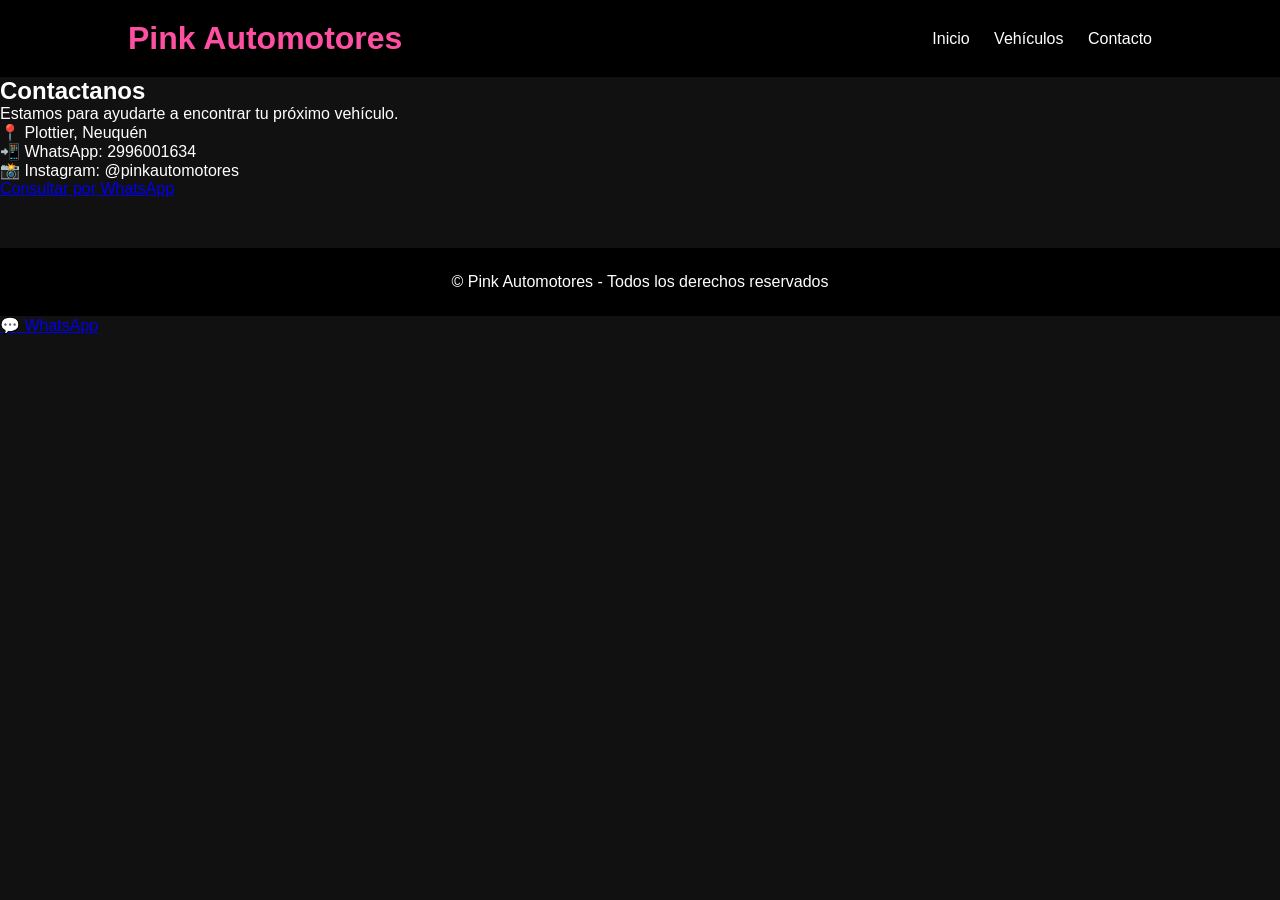
<file: contacto.html>
<!DOCTYPE html>
<html lang="es">
<head>
    <meta charset="UTF-8">
    <meta name="viewport" content="width=device-width, initial-scale=1.0">
    <title>Contacto | Pink Automotores</title>
    <link rel="stylesheet" href="css/styles.css">
</head>

<body>

<header>
    <h1>Pink Automotores</h1>
    <nav>
        <a href="index.html">Inicio</a>
        <a href="vehiculos.html">Vehículos</a>
        <a href="contacto.html">Contacto</a>
    </nav>
</header>

<section class="contacto">
    <h2>Contactanos</h2>
    <p>Estamos para ayudarte a encontrar tu próximo vehículo.</p>

    <div class="datos-contacto">
        <p>📍 Plottier, Neuquén</p>
        <p>📲 WhatsApp: 2996001634</p>
        <p>📸 Instagram: @pinkautomotores</p>
    </div>

    <a class="boton-whatsapp" href="https://wa.me/542996001634" target="_blank">
        Consultar por WhatsApp
    </a>
</section>

<footer>
    <p>© Pink Automotores - Todos los derechos reservados</p>
</footer>
<a class="whatsapp-flotante" href="https://wa.me/542996001634" target="_blank">
    💬 WhatsApp
</a>
</body>
</html>
</file>
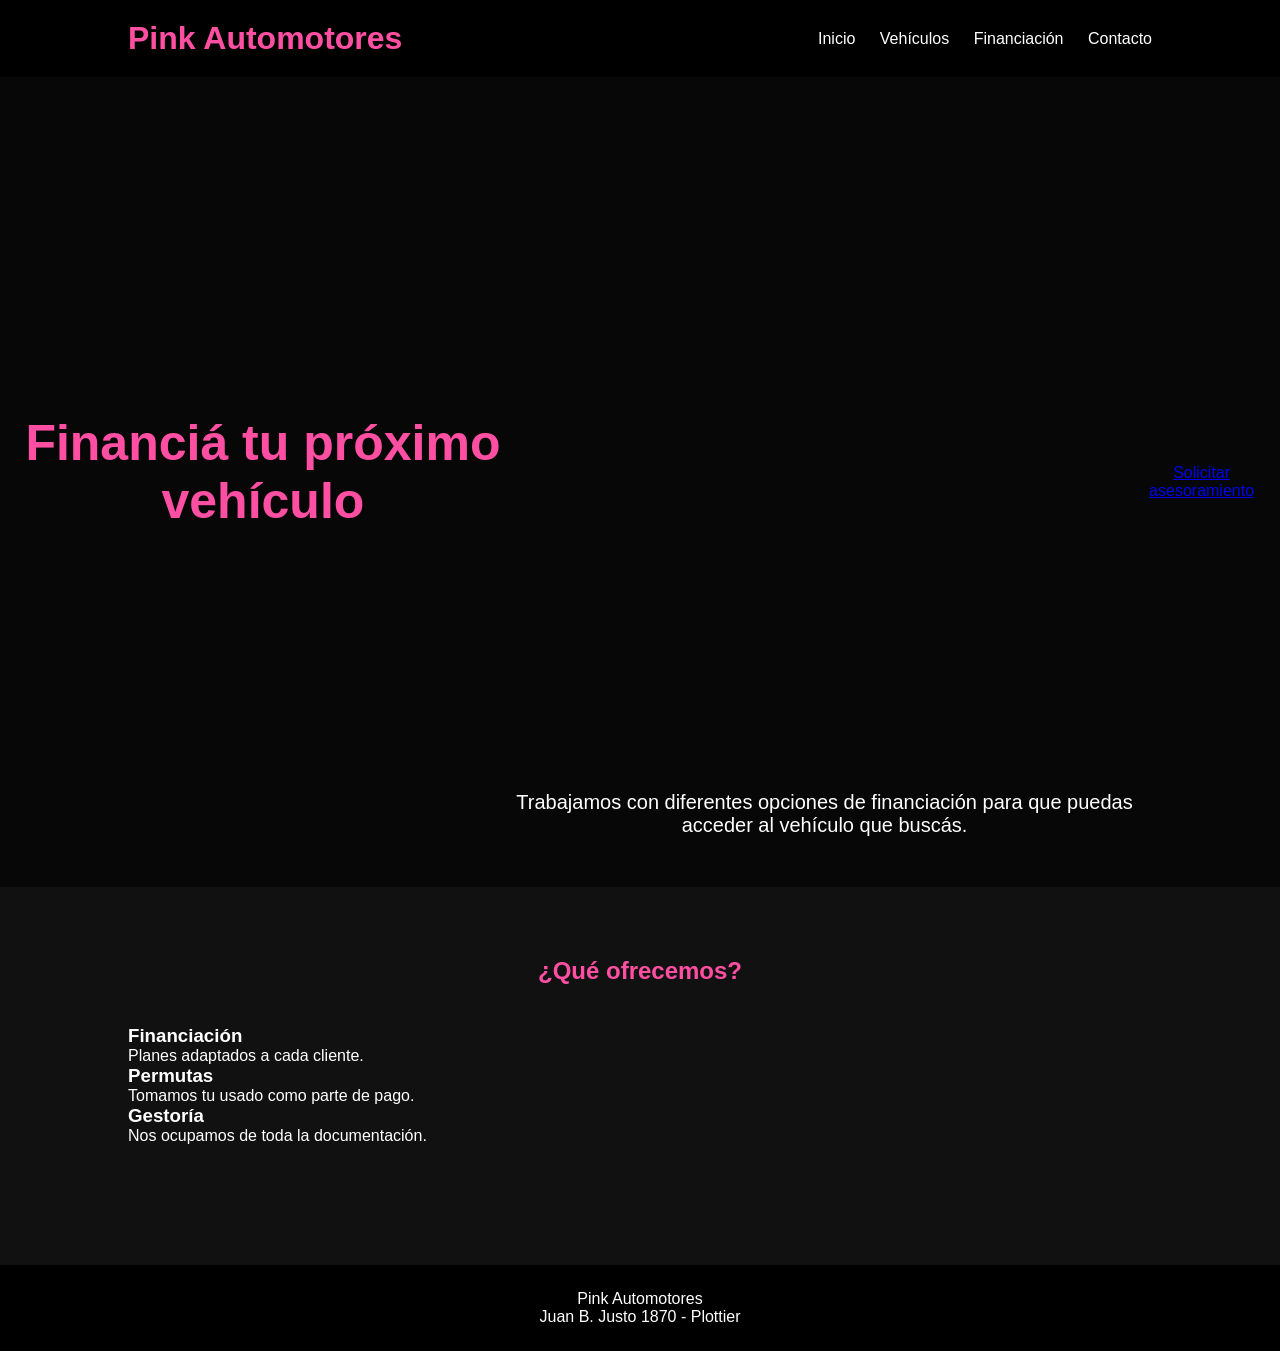
<file: financiacion.html>
<!DOCTYPE html>
<html lang="es">
<head>
<meta charset="UTF-8">
<meta name="viewport" content="width=device-width, initial-scale=1.0">
<title>Financiación | Pink Automotores</title>

<link rel="stylesheet" href="css/styles.css">

</head>

<body>

<header>

<h1>Pink Automotores</h1>

<nav>

<a href="index.html">Inicio</a>
<a href="vehiculos.html">Vehículos</a>
<a href="financiacion.html">Financiación</a>
<a href="contacto.html">Contacto</a>

</nav>

</header>

<section class="hero">

<h2>Financiá tu próximo vehículo</h2>

<p>

Trabajamos con diferentes opciones de financiación para que puedas acceder al vehículo que buscás.

</p>

<a class="btn"
href="https://wa.me/5492996001634"
target="_blank">

Solicitar asesoramiento

</a>

</section>

<section class="destacados">

<h2>¿Qué ofrecemos?</h2>

<div class="cards">

<div class="card">

<h3>Financiación</h3>

<p>Planes adaptados a cada cliente.</p>

</div>

<div class="card">

<h3>Permutas</h3>

<p>Tomamos tu usado como parte de pago.</p>

</div>

<div class="card">

<h3>Gestoría</h3>

<p>Nos ocupamos de toda la documentación.</p>

</div>

</div>

</section>

<footer>

<p>

Pink Automotores

<br>

Juan B. Justo 1870 - Plottier

</p>

</footer>

<script src="js/script.js"></script>

</a>
</body>
</html>
</file>
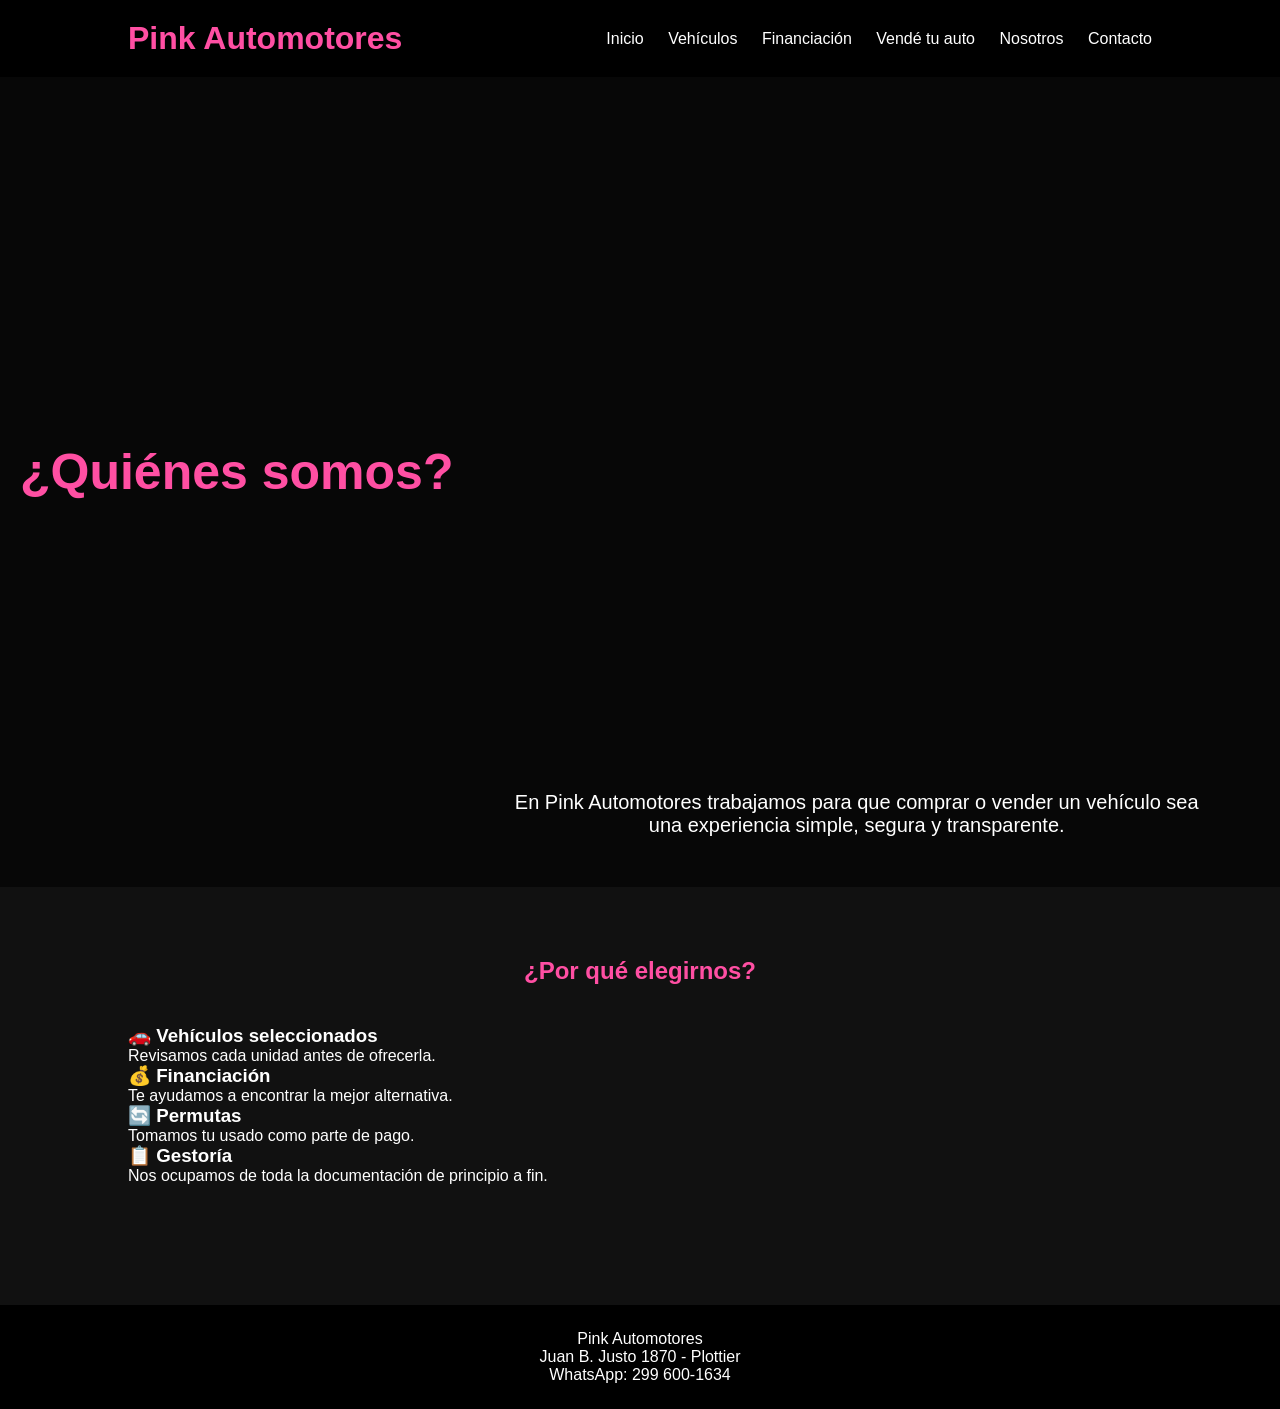
<file: nosotros.html>
<!DOCTYPE html>
<html lang="es">
<head>
<meta charset="UTF-8">
<meta name="viewport" content="width=device-width, initial-scale=1.0">
<title>Nosotros | Pink Automotores</title>

<link rel="stylesheet" href="css/styles.css">

</head>

<body>

<header>

<h1>Pink Automotores</h1>

<nav>

<a href="index.html">Inicio</a>
<a href="vehiculos.html">Vehículos</a>
<a href="financiacion.html">Financiación</a>
<a href="vende-tu-auto.html">Vendé tu auto</a>
<a href="nosotros.html">Nosotros</a>
<a href="contacto.html">Contacto</a>

</nav>

</header>

<section class="hero">

<h2>¿Quiénes somos?</h2>

<p>
En Pink Automotores trabajamos para que comprar o vender un vehículo sea una experiencia simple, segura y transparente.
</p>

</section>

<section class="destacados">

<h2>¿Por qué elegirnos?</h2>

<div class="cards">

<div class="card">
<h3>🚗 Vehículos seleccionados</h3>
<p>Revisamos cada unidad antes de ofrecerla.</p>
</div>

<div class="card">
<h3>💰 Financiación</h3>
<p>Te ayudamos a encontrar la mejor alternativa.</p>
</div>

<div class="card">
<h3>🔄 Permutas</h3>
<p>Tomamos tu usado como parte de pago.</p>
</div>

<div class="card">
<h3>📋 Gestoría</h3>
<p>Nos ocupamos de toda la documentación de principio a fin.</p>
</div>

</div>

</section>

<footer>

<p>
Pink Automotores<br>
Juan B. Justo 1870 - Plottier<br>
WhatsApp: 299 600-1634
</p>

</footer>

<script src="js/script.js"></script>

</body>
</html>
</file>
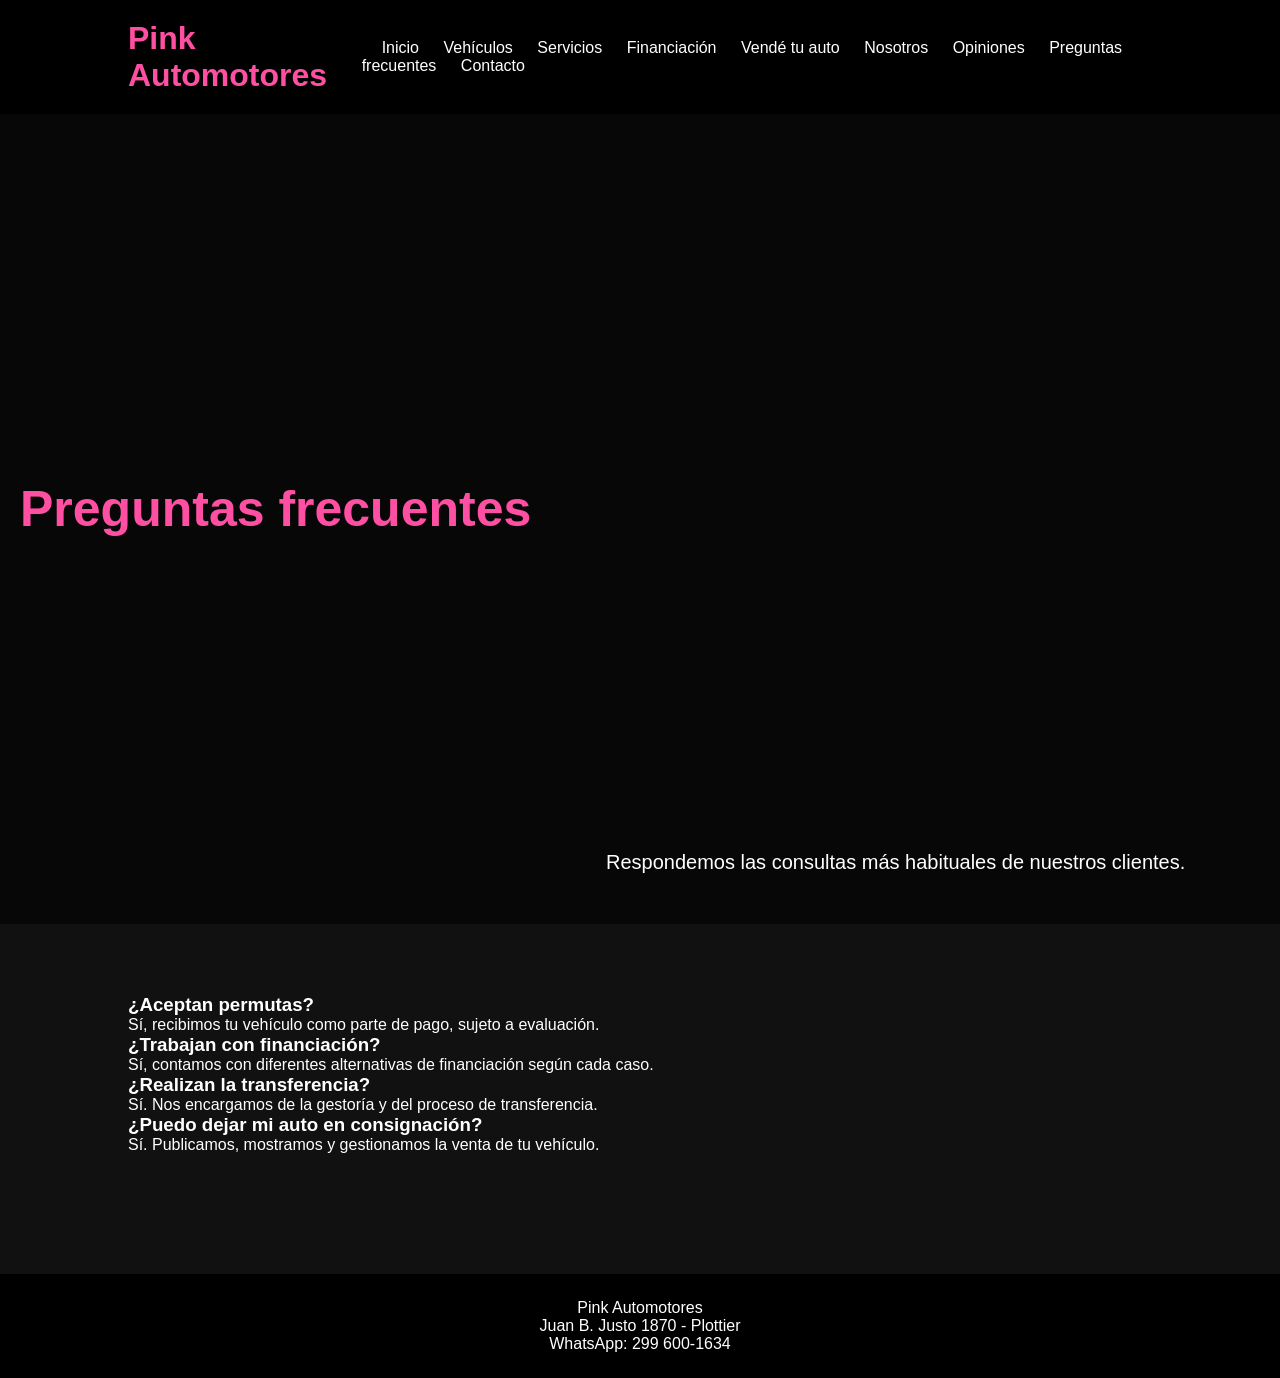
<file: preguntas-frecuentes.html>
<!DOCTYPE html>
<html lang="es">
<head>
<meta charset="UTF-8">
<meta name="viewport" content="width=device-width, initial-scale=1.0">
<title>Preguntas Frecuentes | Pink Automotores</title>

<link rel="stylesheet" href="css/styles.css">

</head>

<body>

<header>

<h1>Pink Automotores</h1>

<nav>

<a href="index.html">Inicio</a>
<a href="vehiculos.html">Vehículos</a>
<a href="servicios.html">Servicios</a>
<a href="financiacion.html">Financiación</a>
<a href="vende-tu-auto.html">Vendé tu auto</a>
<a href="nosotros.html">Nosotros</a>
<a href="testimonios.html">Opiniones</a>
<a href="preguntas-frecuentes.html">Preguntas frecuentes</a>
<a href="contacto.html">Contacto</a>

</nav>

</header>

<section class="hero">

<h2>Preguntas frecuentes</h2>

<p>
Respondemos las consultas más habituales de nuestros clientes.
</p>

</section>

<section class="destacados">

<div class="cards">

<div class="card">
<h3>¿Aceptan permutas?</h3>
<p>Sí, recibimos tu vehículo como parte de pago, sujeto a evaluación.</p>
</div>

<div class="card">
<h3>¿Trabajan con financiación?</h3>
<p>Sí, contamos con diferentes alternativas de financiación según cada caso.</p>
</div>

<div class="card">
<h3>¿Realizan la transferencia?</h3>
<p>Sí. Nos encargamos de la gestoría y del proceso de transferencia.</p>
</div>

<div class="card">
<h3>¿Puedo dejar mi auto en consignación?</h3>
<p>Sí. Publicamos, mostramos y gestionamos la venta de tu vehículo.</p>
</div>

</div>

</section>

<footer>

<p>
Pink Automotores<br>
Juan B. Justo 1870 - Plottier<br>
WhatsApp: 299 600-1634
</p>

</footer>

<script src="js/script.js"></script>

</body>
</html>
</file>
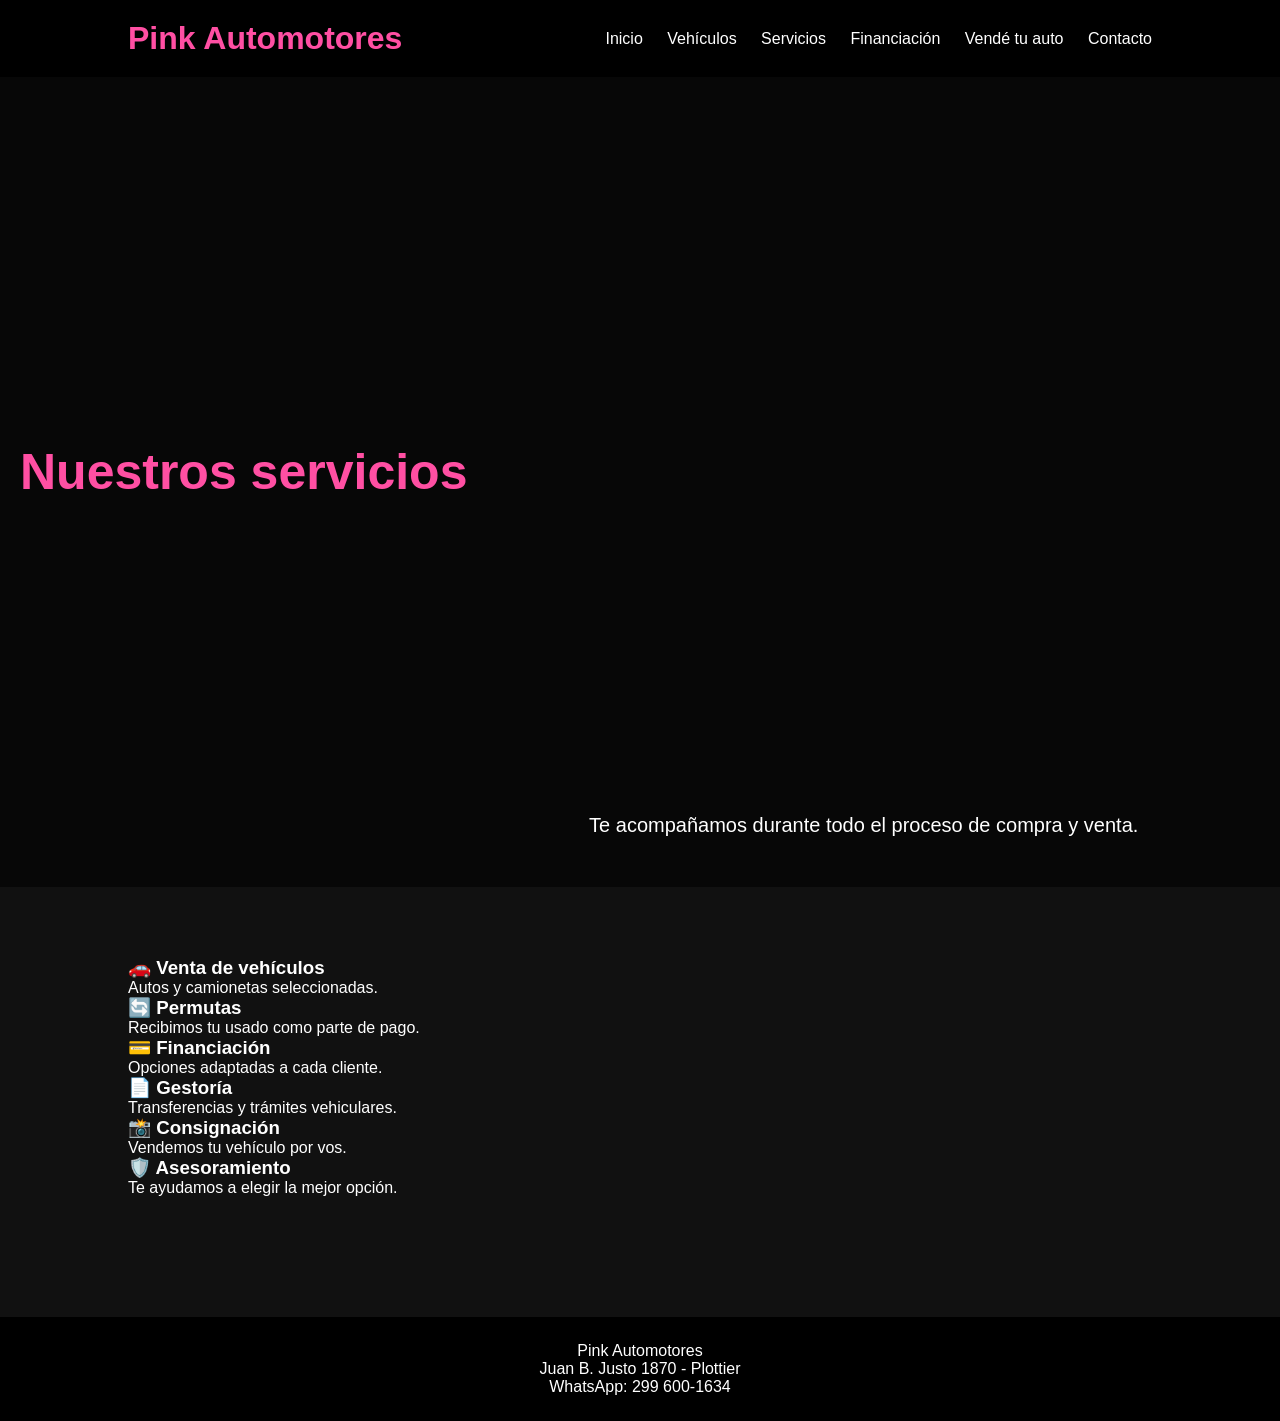
<file: servicios.html>
<!DOCTYPE html>
<html lang="es">
<head>
<meta charset="UTF-8">
<meta name="viewport" content="width=device-width, initial-scale=1.0">
<title>Servicios | Pink Automotores</title>

<link rel="stylesheet" href="css/styles.css">

</head>

<body>

<header>

<h1>Pink Automotores</h1>

<nav>

<a href="index.html">Inicio</a>
<a href="vehiculos.html">Vehículos</a>
<a href="servicios.html">Servicios</a>
<a href="financiacion.html">Financiación</a>
<a href="vende-tu-auto.html">Vendé tu auto</a>
<a href="contacto.html">Contacto</a>

</nav>

</header>

<section class="hero">

<h2>Nuestros servicios</h2>

<p>
Te acompañamos durante todo el proceso de compra y venta.
</p>

</section>

<section class="destacados">

<div class="cards">

<div class="card">
<h3>🚗 Venta de vehículos</h3>
<p>Autos y camionetas seleccionadas.</p>
</div>

<div class="card">
<h3>🔄 Permutas</h3>
<p>Recibimos tu usado como parte de pago.</p>
</div>

<div class="card">
<h3>💳 Financiación</h3>
<p>Opciones adaptadas a cada cliente.</p>
</div>

<div class="card">
<h3>📄 Gestoría</h3>
<p>Transferencias y trámites vehiculares.</p>
</div>

<div class="card">
<h3>📸 Consignación</h3>
<p>Vendemos tu vehículo por vos.</p>
</div>

<div class="card">
<h3>🛡️ Asesoramiento</h3>
<p>Te ayudamos a elegir la mejor opción.</p>
</div>

</div>

</section>

<footer>

<p>
Pink Automotores<br>
Juan B. Justo 1870 - Plottier<br>
WhatsApp: 299 600-1634
</p>

</footer>

<script src="js/script.js"></script>

</body>
</html>
</file>
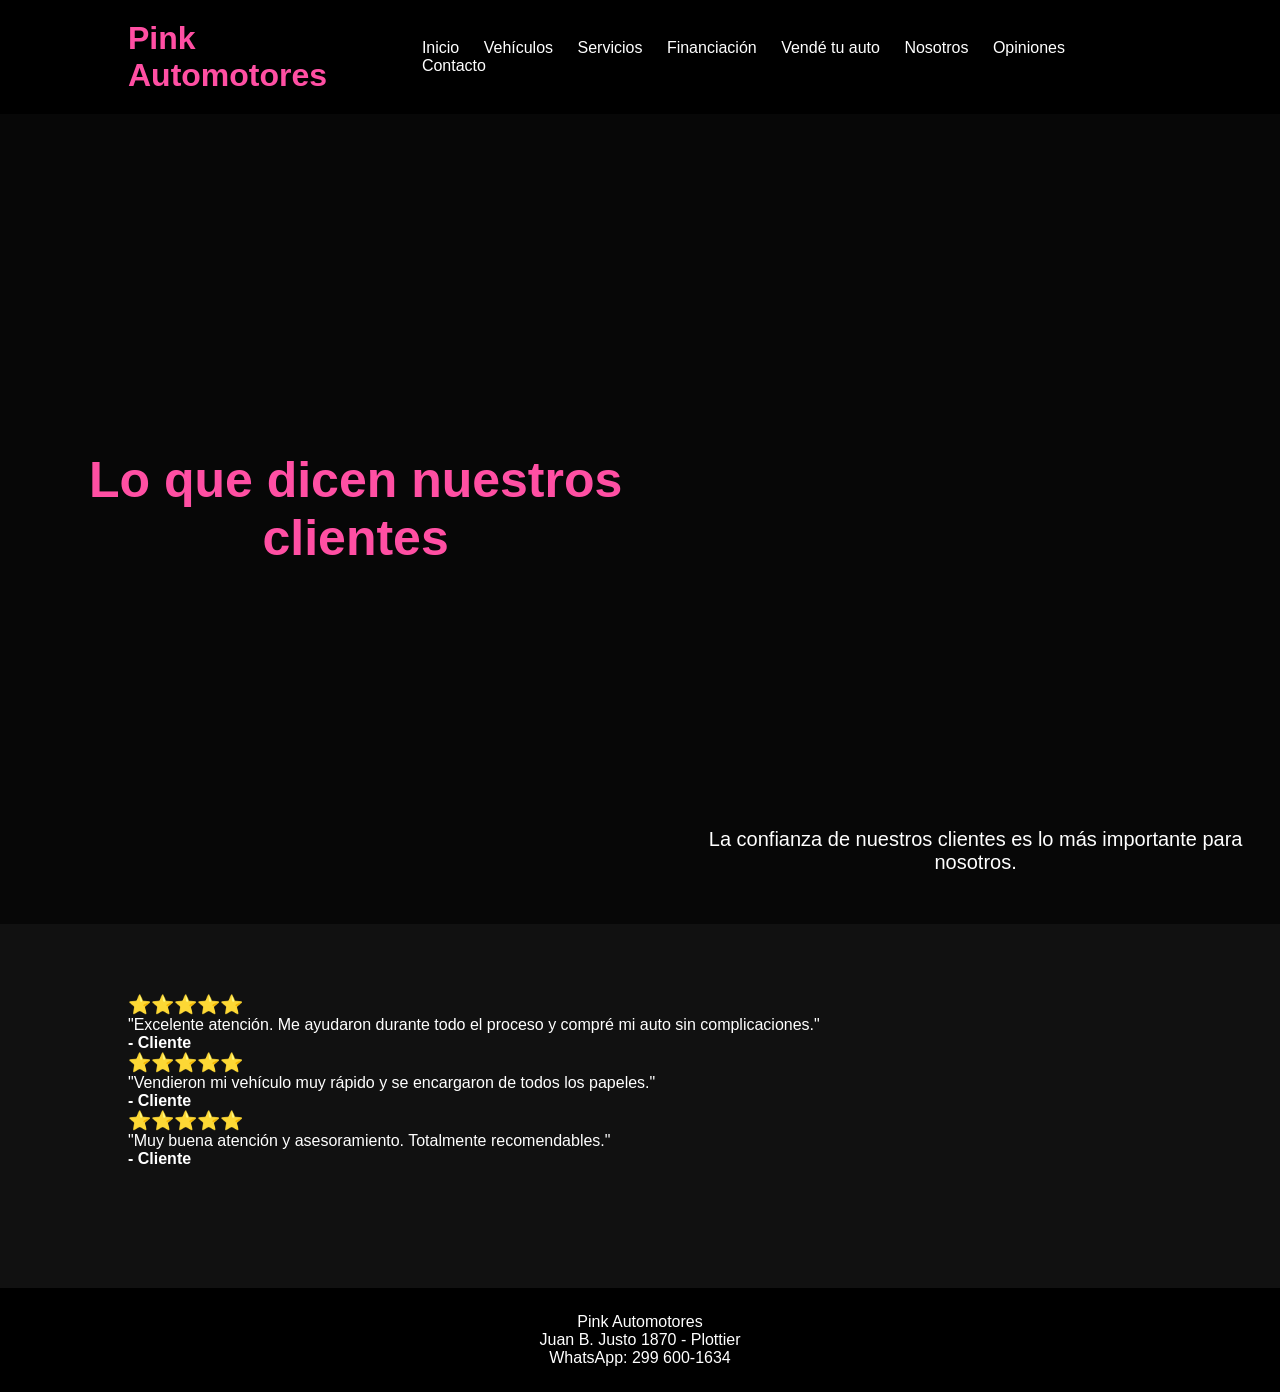
<file: testimonios.html>
<!DOCTYPE html>
<html lang="es">
<head>
<meta charset="UTF-8">
<meta name="viewport" content="width=device-width, initial-scale=1.0">
<title>Opiniones | Pink Automotores</title>

<link rel="stylesheet" href="css/styles.css">

</head>

<body>

<header>

<h1>Pink Automotores</h1>

<nav>

<a href="index.html">Inicio</a>
<a href="vehiculos.html">Vehículos</a>
<a href="servicios.html">Servicios</a>
<a href="financiacion.html">Financiación</a>
<a href="vende-tu-auto.html">Vendé tu auto</a>
<a href="nosotros.html">Nosotros</a>
<a href="testimonios.html">Opiniones</a>
<a href="contacto.html">Contacto</a>

</nav>

</header>

<section class="hero">

<h2>Lo que dicen nuestros clientes</h2>

<p>
La confianza de nuestros clientes es lo más importante para nosotros.
</p>

</section>

<section class="destacados">

<div class="cards">

<div class="card">
<h3>⭐⭐⭐⭐⭐</h3>
<p>"Excelente atención. Me ayudaron durante todo el proceso y compré mi auto sin complicaciones."</p>
<h4>- Cliente</h4>
</div>

<div class="card">
<h3>⭐⭐⭐⭐⭐</h3>
<p>"Vendieron mi vehículo muy rápido y se encargaron de todos los papeles."</p>
<h4>- Cliente</h4>
</div>

<div class="card">
<h3>⭐⭐⭐⭐⭐</h3>
<p>"Muy buena atención y asesoramiento. Totalmente recomendables."</p>
<h4>- Cliente</h4>
</div>

</div>

</section>

<footer>

<p>
Pink Automotores<br>
Juan B. Justo 1870 - Plottier<br>
WhatsApp: 299 600-1634
</p>

</footer>

<script src="js/script.js"></script>

</body>
</html>
</file>
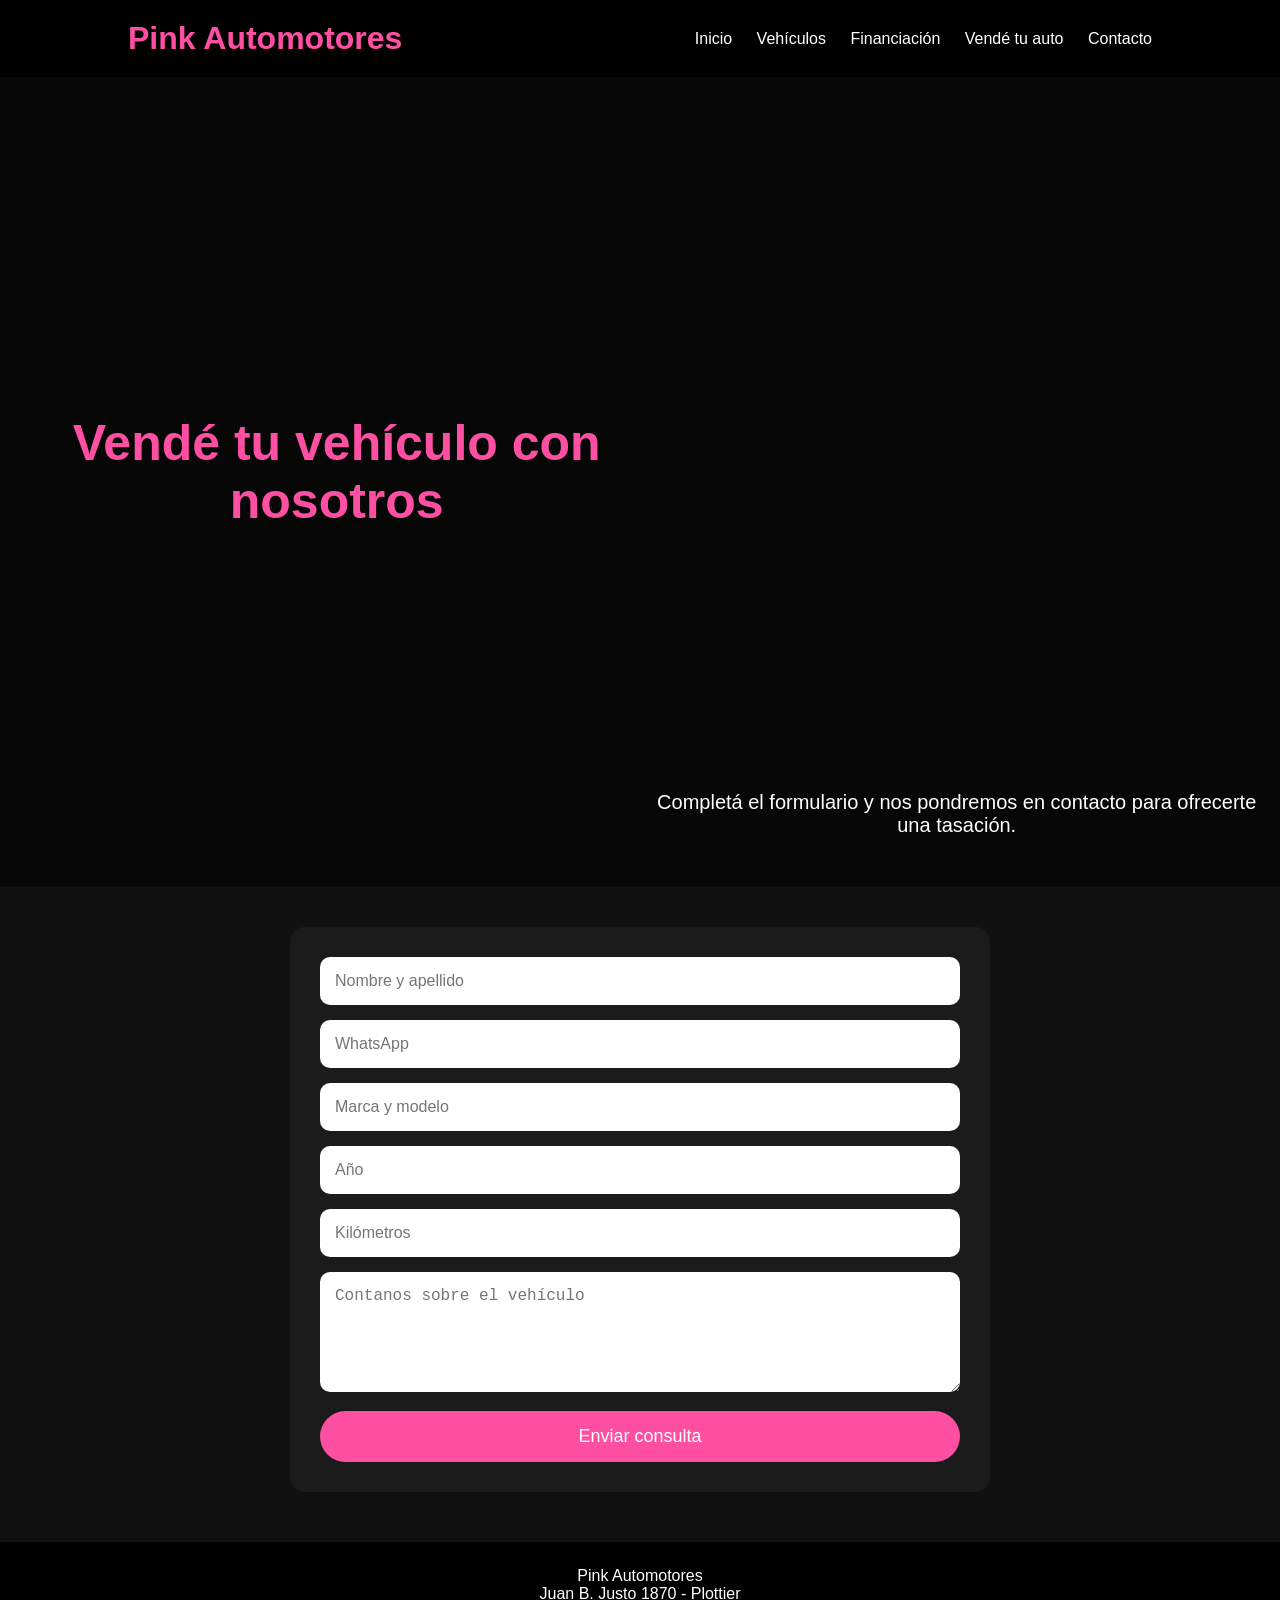
<file: vende-tu-auto.html>
<!DOCTYPE html>
<html lang="es">
<head>
<meta charset="UTF-8">
<meta name="viewport" content="width=device-width, initial-scale=1.0">
<title>Vendé tu vehículo | Pink Automotores</title>

<link rel="stylesheet" href="css/styles.css">

<style>
form{
    max-width:700px;
    margin:40px auto;
    padding:30px;
    background:#1b1b1b;
    border-radius:15px;
}

input, textarea{
    width:100%;
    padding:15px;
    margin-bottom:15px;
    border:none;
    border-radius:10px;
    font-size:16px;
}

button{
    width:100%;
    background:#ff4fa3;
    color:#fff;
    border:none;
    padding:15px;
    border-radius:30px;
    cursor:pointer;
    font-size:18px;
}
</style>

</head>

<body>

<header>

<h1>Pink Automotores</h1>

<nav>

<a href="index.html">Inicio</a>
<a href="vehiculos.html">Vehículos</a>
<a href="financiacion.html">Financiación</a>
<a href="vende-tu-auto.html">Vendé tu auto</a>
<a href="contacto.html">Contacto</a>

</nav>

</header>

<section class="hero">

<h2>Vendé tu vehículo con nosotros</h2>

<p>
Completá el formulario y nos pondremos en contacto para ofrecerte una tasación.
</p>

</section>

<form>

<input type="text" placeholder="Nombre y apellido">

<input type="tel" placeholder="WhatsApp">

<input type="text" placeholder="Marca y modelo">

<input type="number" placeholder="Año">

<input type="number" placeholder="Kilómetros">

<textarea rows="5" placeholder="Contanos sobre el vehículo"></textarea>

<button type="submit">
Enviar consulta
</button>

</form>

<footer>

<p>

Pink Automotores

<br>

Juan B. Justo 1870 - Plottier

</p>

</footer>

<script src="js/script.js"></script>

</body>
</html>
</file>
<file: css/styles.css>
*{
    margin:0;
    padding:0;
    box-sizing:border-box;
}

body{
    font-family:'Poppins',sans-serif;
    background:#111;
    color:#fff;
}

header{
    background:#000;
    display:flex;
    justify-content:space-between;
    align-items:center;
    padding:20px 10%;
    position:sticky;
    top:0;
}

header h1{
    color:#ff4fa3;
}

nav a{
    color:white;
    text-decoration:none;
    margin-left:20px;
    transition:.3s;
}

nav a:hover{
    color:#ff4fa3;
}

.hero{
    height:90vh;
    background:linear-gradient(rgba(0,0,0,.6),rgba(0,0,0,.6)),
    url("https://images.unsplash.com/photo-1492144534655-ae79c964c9d7?w=1600") center/cover;
    display:flex;
    align-items:center;
    justify-content:center;
    text-align:center;
    padding:20px;
}

.hero h2{
    font-size:50px;
    color:#ff4fa3;
    margin-bottom:20px;
}

.hero p{
    font-size:20px;
    max-width:700px;
    margin:auto;
    margin-bottom:30px;
}

.boton{
    display:inline-block;
    background:#ff4fa3;
    color:white;
    text-decoration:none;
    padding:15px 35px;
    border-radius:30px;
    transition:.3s;
}

.boton:hover{
    background:#ff2f8d;
}

.destacados{
    padding:70px 10%;
}

.destacados h2{
    text-align:center;
    color:#ff4fa3;
    margin-bottom:40px;
}

.contenedor-autos{
    display:flex;
    gap:30px;
    justify-content:center;
    flex-wrap:wrap;
}

.auto{
    width:320px;
    background:#1c1c1c;
    border-radius:15px;
    overflow:hidden;
    transition:.3s;
}

.auto:hover{
    transform:translateY(-8px);
}

.auto img{
    width:100%;
    height:220px;
    object-fit:cover;
}

.auto h3{
    padding:15px;
}

.auto p{
    padding:0 15px 20px;
}

.auto button{
    margin:0 15px 20px;
    padding:12px 20px;
    background:#ff4fa3;
    color:white;
    border:none;
    border-radius:25px;
    cursor:pointer;
}

footer{
    background:#000;
    text-align:center;
    padding:25px;
    margin-top:50px;
}

@media(max-width:768px){

header{
    flex-direction:column;
}

nav{
    margin-top:15px;
}

.hero h2{
    font-size:35px;
}

.hero p{
    font-size:17px;
}

}
</file>
